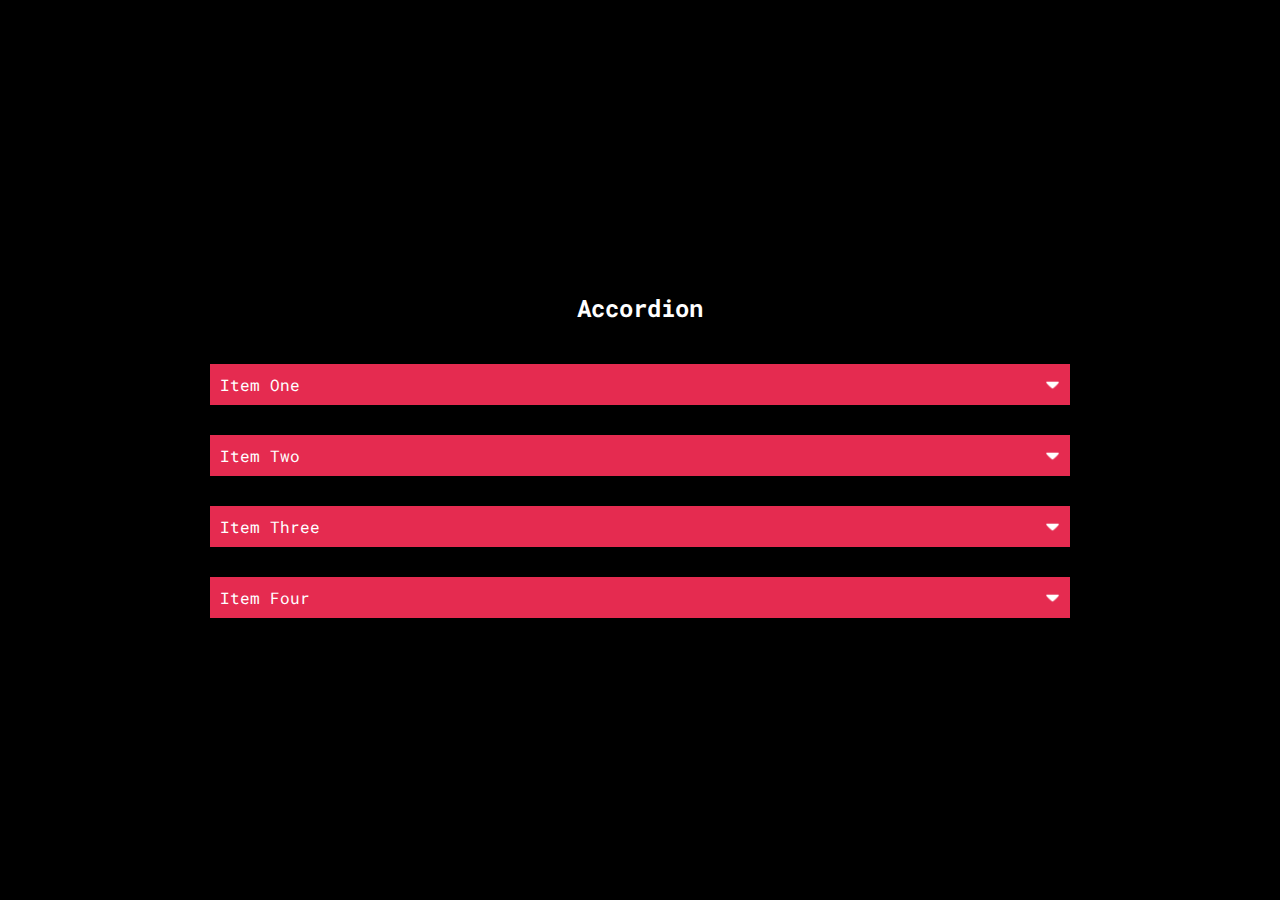
<file: Accordion/index.html>
<!DOCTYPE html>
<html lang="en">
  <head>
    <meta charset="UTF-8" />
    <meta name="viewport" content="width=device-width, initial-scale=1.0" />
    <title>Accordion</title>
    <link rel="stylesheet" href="style.css" />
  </head>
  <body>
    <div class="center accordion">
      <h2>Accordion</h2>
      <div class="contentBox">
        <div class="label">
          <p>Item One</p>
          <img src="down_arrow.png" alt="" id="icon" />
        </div>
        <div class="content">
          Lorem ipsum dolor sit, amet consectetur adipisicing elit. Molestias
          odit vero consequuntur minima praesentium. Dolore deleniti, quasi
          recusandae tenetur repellendus incidunt sapiente, facilis asperiores
          officia delectus expedita nemo voluptatibus ducimus?
        </div>
      </div>
      <div class="contentBox">
        <div class="label">
          <p>Item Two</p>
          <img src="down_arrow.png" alt="" id="icon" />
        </div>
        <div class="content">
          Lorem ipsum dolor sit, amet consectetur adipisicing elit. Molestias
          odit vero consequuntur minima praesentium. Dolore deleniti, quasi
          recusandae tenetur repellendus incidunt sapiente, facilis asperiores
          officia delectus expedita nemo voluptatibus ducimus?
        </div>
      </div>
      <div class="contentBox">
        <div class="label">
          <p>Item Three</p>
          <img src="down_arrow.png" alt="" id="icon" />
        </div>
        <div class="content">
          Lorem ipsum dolor sit, amet consectetur adipisicing elit. Molestias
          odit vero consequuntur minima praesentium. Dolore deleniti, quasi
          recusandae tenetur repellendus incidunt sapiente, facilis asperiores
          officia delectus expedita nemo voluptatibus ducimus?
        </div>
      </div>
      <div class="contentBox">
        <div class="label">
          <p>Item Four</p>
          <img src="down_arrow.png" alt="" id="icon" />
        </div>
        <div class="content">
          Lorem ipsum dolor sit, amet consectetur adipisicing elit. Molestias
          odit vero consequuntur minima praesentium. Dolore deleniti, quasi
          recusandae tenetur repellendus incidunt sapiente, facilis asperiores
          officia delectus expedita nemo voluptatibus ducimus?
        </div>
      </div>
    </div>
    <script src="script.js"></script>
  </body>
</html>
</file>
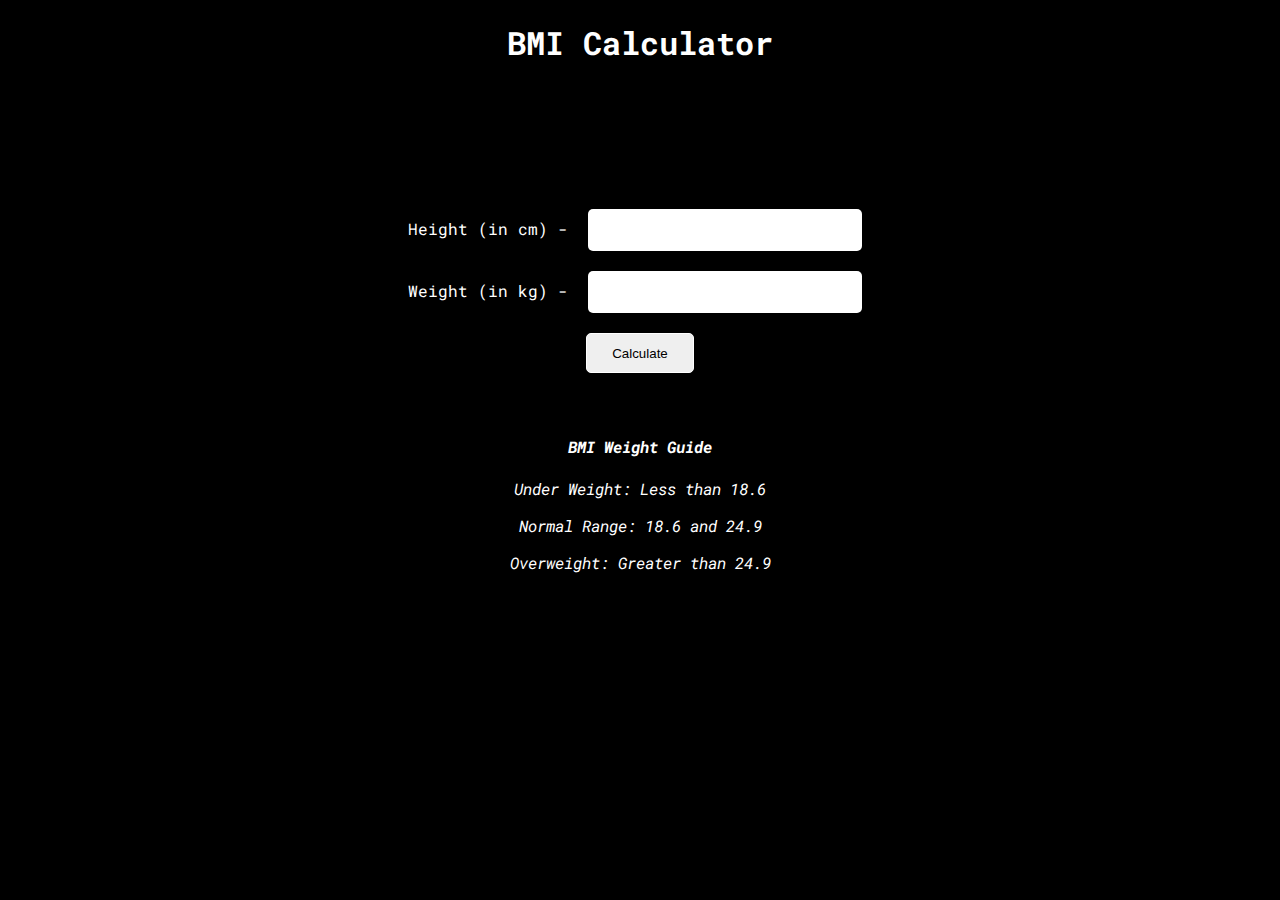
<file: BMI Calculator/index.html>
<!DOCTYPE html>
<html lang="en">
  <head>
    <meta charset="UTF-8" />
    <meta name="viewport" content="width=device-width, initial-scale=1.0" />
    <title>BMI Calculator</title>
    <link rel="stylesheet" href="style.css" />
  </head>
  <body>
    <h1>BMI Calculator</h1>
    <form>
      <label for="height">Height (in cm) - </label>
      <input type="text" id="height" />
      <br />
      <label for="weight">Weight (in kg) - </label>
      <input type="text" id="weight" />
      <br />
      <input type="submit" value="Calculate" id="submit" />
      <br />
      <div id="results"></div>
      <div id="weightCheck"></div>
      <br />

      <div id="info">
        <h4>BMI Weight Guide</h4>
        <p>Under Weight: Less than 18.6</p>
        <p>Normal Range: 18.6 and 24.9</p>
        <p>Overweight: Greater than 24.9</p>
      </div>
    </form>
    <script src="script.js"></script>
  </body>
</html>
</file>
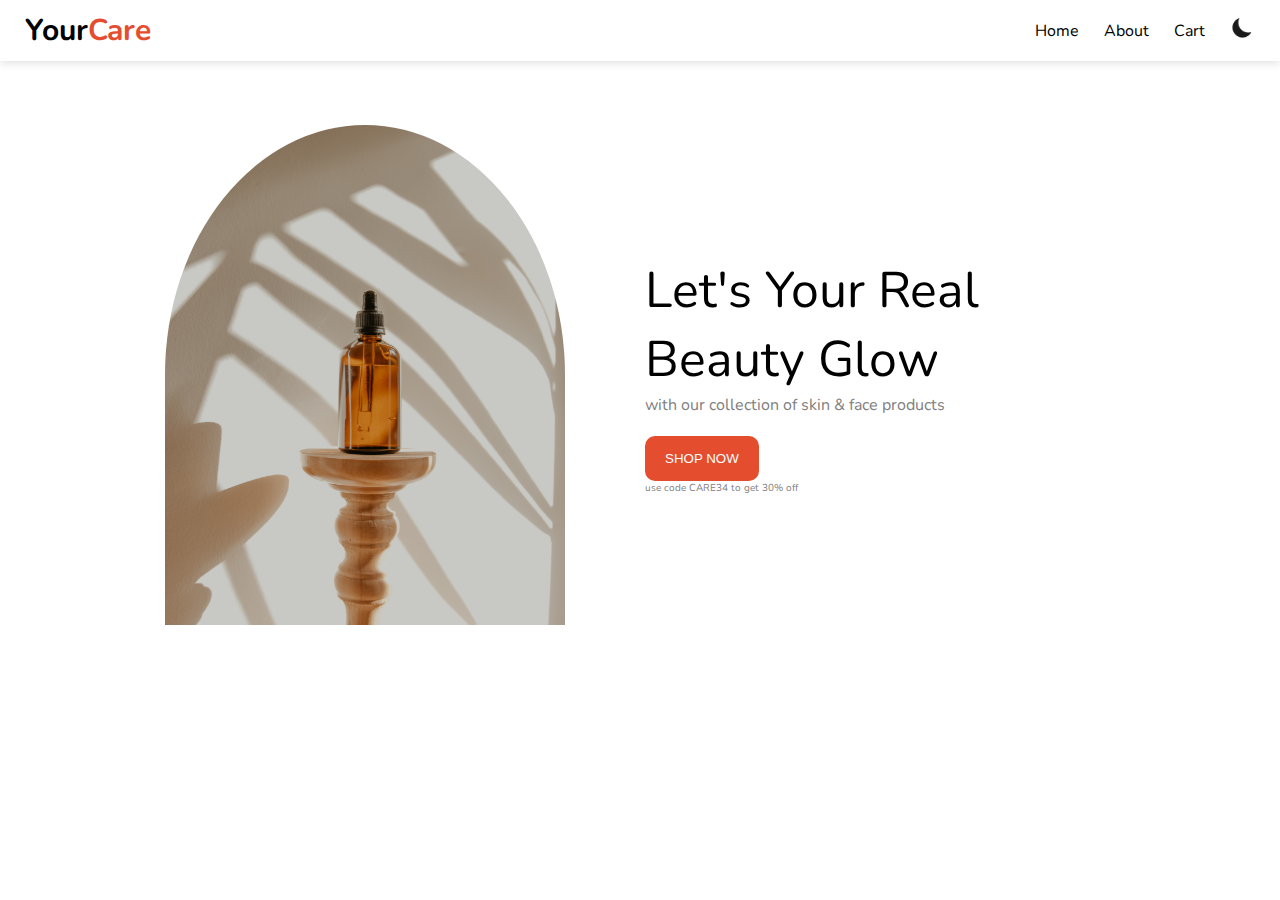
<file: Dark Mode/index.html>
<!DOCTYPE html>
<html lang="en">
  <head>
    <meta charset="UTF-8" />
    <meta name="viewport" content="width=device-width, initial-scale=1.0" />
    <title>Dark Mode</title>
    <link rel="stylesheet" href="style.css" />
  </head>
  <body>
    <div>
      <nav>
        <h3>Your<span>Care</span></h3>
        <div class="nav-list">
          <ul>
            <li>Home</li>
            <li>About</li>
            <li>Cart</li>
            <li><img src="moon.png" alt="" id="icon" /></li>
          </ul>
        </div>
      </nav>
      <main>
        <div class="img-content">
          <img src="homeImg.jpg" alt="" class="home-img" />
        </div>
        <div class="info">
          <p>
            Let's Your Real <br />
            Beauty Glow
          </p>
          <p class="small">with our collection of skin & face products</p>
          <button>SHOP NOW</button>
          <p class="smaller">use code CARE34 to get 30% off</p>
        </div>
      </main>
    </div>
    <script src="script.js"></script>
  </body>
</html>
</file>
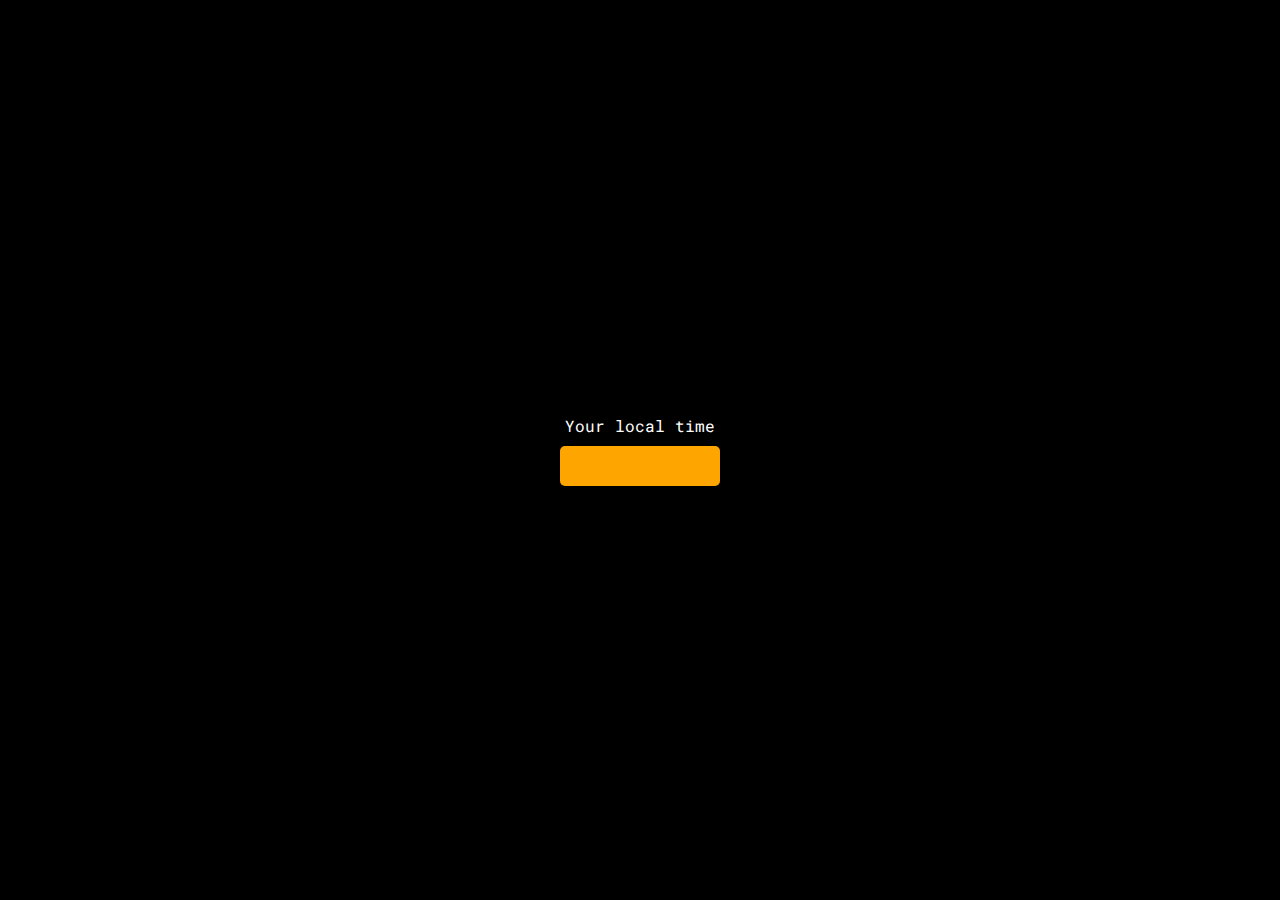
<file: Digital Clock/index.html>
<!DOCTYPE html>
<html lang="en">
  <head>
    <meta charset="UTF-8" />
    <meta name="viewport" content="width=device-width, initial-scale=1.0" />
    <title>Digital Clock</title>
    <link rel="stylesheet" href="style.css" />
  </head>
  <body>
    <div class="center">
      <div id="text">Your local time</div>
      <div id="clock"></div>
    </div>
    <script src="script.js"></script>
  </body>
</html>
</file>
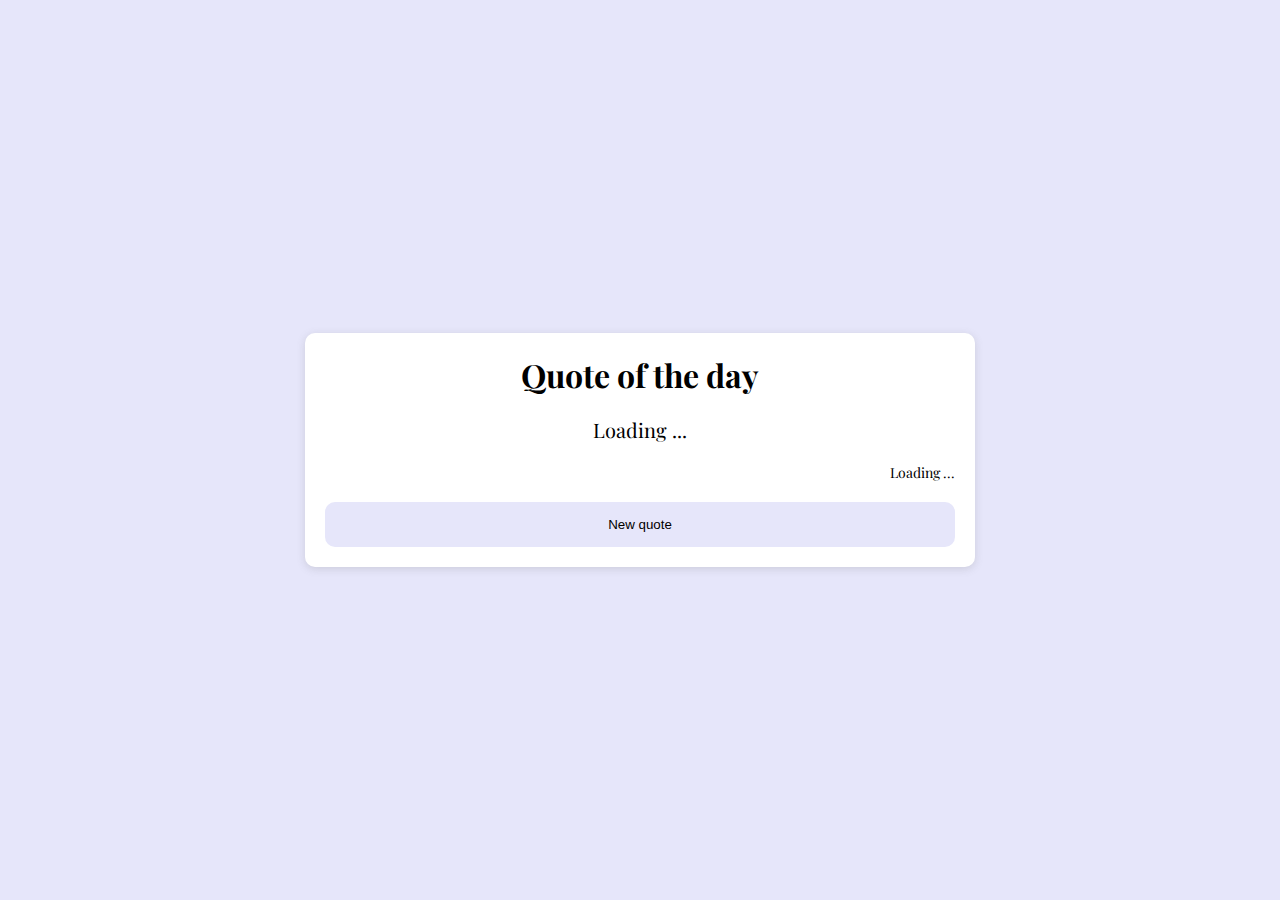
<file: Random Quiz Generator/index.html>
<!DOCTYPE html>
<html lang="en">
  <head>
    <meta charset="UTF-8" />
    <meta name="viewport" content="width=device-width, initial-scale=1.0" />
    <title>Random Quiz Generator</title>
    <link rel="stylesheet" href="style.css" />
  </head>
  <body>
    <div class="center">
      <div class="main-container">
        <h1 class="heading">Quote of the day</h1>
        <p id="quote">Loading ...</p>
        <p id="author">Loading ...</p>
        <button id="new_quote" onclick="getData(quoteUrl)">New quote</button>
      </div>
    </div>
    <script src="script.js"></script>
  </body>
</html>
</file>
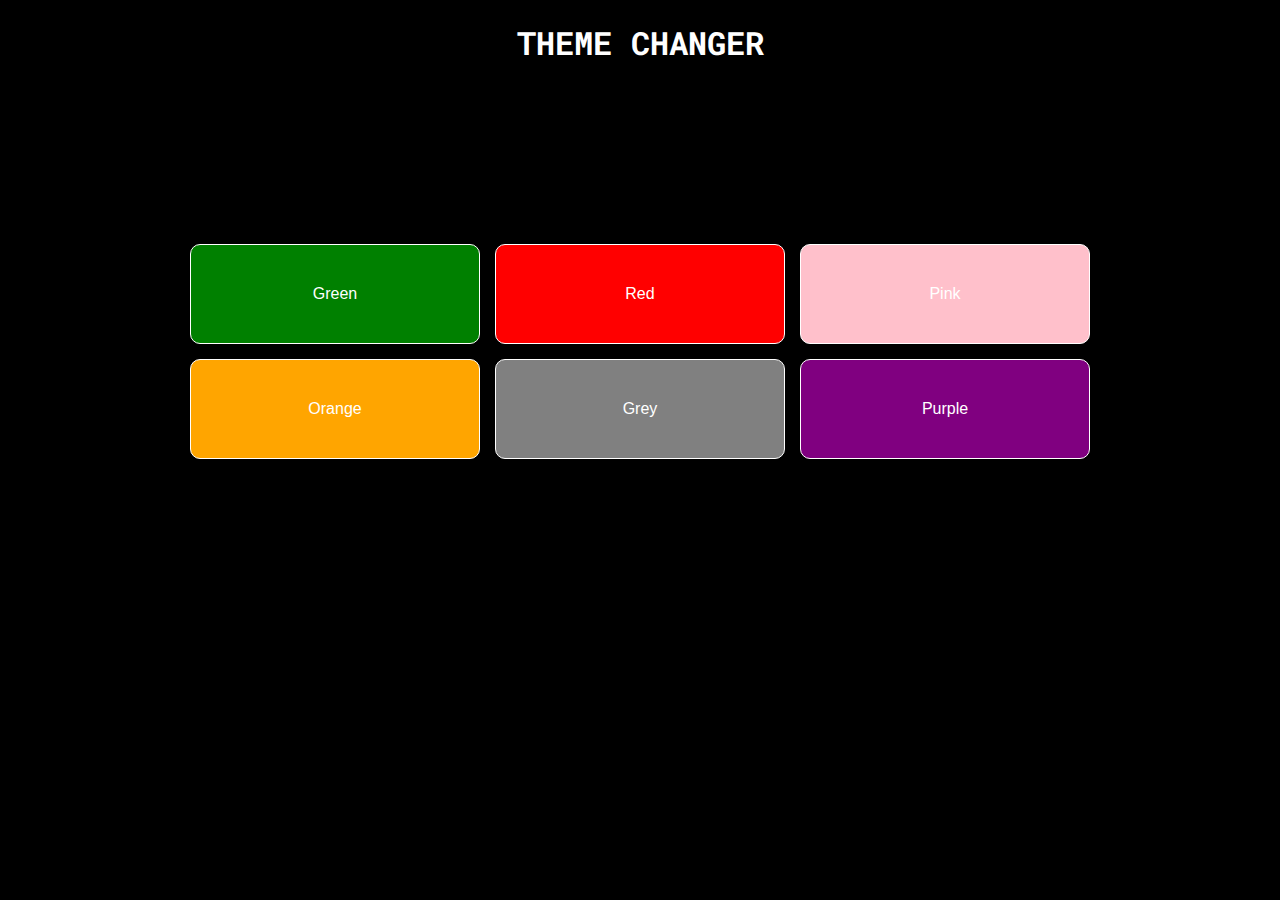
<file: Theme Changer/index.html>
<!DOCTYPE html>
<html lang="en">
  <head>
    <meta charset="UTF-8" />
    <meta name="viewport" content="width=device-width, initial-scale=1.0" />
    <title>Theme Changer</title>
    <link rel="stylesheet" href="style.css" />
  </head>
  <body>
    <h1>THEME CHANGER</h1>
    <div class="main-container">
      <button id="green">Green</button>
      <button id="red">Red</button>
      <button id="pink">Pink</button>
      <button id="orange">Orange</button>
      <button id="grey">Grey</button>
      <button id="purple">Purple</button>
    </div>
    <script src="script.js"></script>
  </body>
</html>
</file>
<file: Accordion/style.css>
@import url("https://fonts.googleapis.com/css2?family=Roboto+Mono:wght@100;200;300;400;500;600;700&family=Roboto:wght@100;300;400;500;700&display=swap");

body {
  width: 900px;
  max-width: 90%;
  margin: 0 auto;
  background: #000;
  color: #fff;
  font-family: "Roboto Mono", monospace;
}

p {
  margin: 0;
  padding: 0;
}

.center {
  display: flex;
  min-height: 100vh;
  flex-direction: column;
  gap: 10px;
  text-aligh: center;
  align-items: center;
  justify-content: center;
}

.label {
  display: flex;
  align-items: center;
  justify-content: space-between;
  gap: 10px;
  background: #e52b50;
  padding: 10px;
  cursor: pointer;
}

img {
  width: 15px;
  height: 15px;
}

.content {
  background: #fff;
  color: #000;
  height: 0;
  overflow: hidden;
  transition: 0.5s;
  overflow-y: auto;
}

.accordion .contentBox {
  position: relative;
  margin: 10px 20px;
}

.accordion .contentBox.active .content {
  height: fit-content;
  padding: 10px;
}
</file>
<file: BMI Calculator/style.css>
@import url("https://fonts.googleapis.com/css2?family=Roboto+Mono:wght@100;200;300;400;500;600;700&family=Roboto:wght@100;300;400;500;700&display=swap");

body {
  width: 900px;
  max-width: 90%;
  margin: 0 auto;
  box-sizing: border-box;
  background: #000;
  color: #fff;
  font-family: "Roboto Mono", monospace;
  text-align: center;
}

form {
  width: 60%;
  margin: 15% auto;
}

input {
  height: 40px;
  width: 50%;
  margin: 10px;
  border-radius: 5px;
  border: none;
}

#submit {
  width: 20%;
  border: 1px solid #fff;
  border-radius: 5px;
  cursor: pointer;
}

#info {
  font-style: italic;
}

#weightCheck {
  text-decoration: underline;
  margin: 10px 0;
}

@media screen and (max-width: 700px) {
  input {
    width: 100%;
  }

  #submit {
    width: 100%;
  }
}
</file>
<file: Dark Mode/style.css>
@import url("https://fonts.googleapis.com/css2?family=Nunito:wght@300;400;500;600;700;800&display=swap");

:root {
  --primary-color: #fff;
  --secondary-color: #000;
}

.dark-theme {
  --primary-color: #000;
  --secondary-color: #fff;
}

body {
  margin: 0;
  font-family: "Nunito", sans-serif;
  background: var(--primary-color);
  color: var(--secondary-color);
}

h3,
p {
  padding: 0;
  margin: 0;
}

h3 {
  font-size: 30px;
}

ul {
  list-style-type: none;
  padding: 0;
  margin: 0;
}

span {
  color: #e44d2e;
}

nav,
.nav-list,
ul {
  display: flex;
  justify-content: space-between;
  align-items: center;
  gap: 25px;
}

nav {
  padding: 10px 25px;
  box-shadow: rgba(99, 99, 99, 0.2) 0px 2px 8px 0px;
}

#icon {
  width: 25px;
  height: 25px;
  cursor: pointer;
}

main {
  max-width: 950px;
  width: 90%;
  margin: 5% auto;
  display: grid;
  grid-template-columns: repeat(2, 1fr);
  gap: 10px;
}

.img-content {
  width: 400px;
  height: 500px;
  object-fit: cover;
}

.home-img {
  width: 100%;
  height: 100%;
  border-radius: 50% 50% 0 0;
}

.info {
  display: flex;
  flex-direction: column;
  align-items: left;
  justify-content: center;
  font-size: 50px;
}

.small {
  font-size: 16px;
  color: gray;
}

button {
  width: fit-content;
  background: #e44d2e;
  padding: 15px 20px;
  border: none;
  margin: 20px 0 0 0;
  cursor: pointer;
  color: var(--primary-color);
  border-radius: 10px 10px;
}

.smaller {
  font-size: 10px;
  color: gray;
}

@media screen and (max-width: 900px) {
  main {
    gap: 40px;
  }
}

@media screen and (max-width: 700px) {
  main {
    gap: 40px;
  }

  .info {
    font-size: 30px;
  }

  .img-content {
    width: 300px;
    height: 400px;
  }
}

@media screen and (max-width: 500px) {
  main {
    margin: 10% auto;
    display: grid;
    grid-template-columns: repeat(1, 1fr);
  }

  .img-content {
    width: 100%;
  }

  .icon {
    width: 15px;
    height: 15px;
  }

  .nav-list {
    display: flex;
    flex-direction: column;
    justify-content: space-between;
    align-items: center;
    gap: 10px;
    font-size: 10px;
  }

  h3 {
    font-size: 20px;
  }
}
</file>
<file: Digital Clock/style.css>
@import url("https://fonts.googleapis.com/css2?family=Roboto+Mono:wght@100;200;300;400;500;600;700&family=Roboto:wght@100;300;400;500;700&display=swap");

body {
  width: 900px;
  max-width: 90%;
  margin: 0 auto;
  background: #000;
  color: #fff;
  font-family: "Roboto Mono", monospace;
}

.center {
  display: flex;
  height: 100vh;
  flex-direction: column;
  gap: 10px;
  text-aligh: center;
  align-items: center;
  justify-content: center;
}

#clock {
  background: orange;
  width: 150px;
  height: 30px;
  padding: 5px;
  border-radius: 5px;
  align-items: center;
  text-align: center;
}
</file>
<file: Random Quiz Generator/style.css>
@import url("https://fonts.googleapis.com/css2?family=Playfair+Display:ital,wght@0,500;0,600;0,700;1,400&display=swap");
body {
  width: 900px;
  max-width: 90%;
  margin: 0 auto;
  background: #e6e6fa;
  color: #fff;
  font-family: "Playfair Display", serif;
}

h1,
p {
  padding: 0;
  margin: 0;
}

.center {
  display: flex;
  height: 100vh;
  flex-direction: column;
  text-align: center;
  align-items: center;
  justify-content: center;
}

.main-container {
  display: grid;
  gap: 20px;
  width: 70%;
  background: #fff;
  color: #000;
  padding: 20px;
  border-radius: 10px;
  box-shadow: rgba(99, 99, 99, 0.2) 0px 2px 8px 0px;
}

#quote {
  font-size: 20px;
}

#author {
  text-align: right;
  font-size: 14px;
}

#new_quote {
  padding: 10px 20px;
  background: #e6e6fa;
  border: none;
  border-radius: 10px;
  cursor: pointer;
  height: 45px;
}
</file>
<file: Theme Changer/style.css>
@import url("https://fonts.googleapis.com/css2?family=Roboto+Mono:wght@100;200;300;400;500;600;700&family=Roboto:wght@100;300;400;500;700&display=swap");

body {
  width: 900px;
  max-width: 90%;
  margin: 0 auto;
  background: #000;
  color: #fff;
  font-family: "Roboto Mono", monospace;
}

h1 {
  text-align: center;
}

.main-container {
  display: grid;
  grid-template-columns: repeat(3, 1fr);
  gap: 15px;
  align-items: center;
  margin-top: 20%;
}

button {
  padding: 15px;
  font-size: 16px;
  font-weight: 100;
  border: 1px solid #fff;
  border-radius: 10px;
  color: #fff;
  cursor: pointer;
  height: 100px;
}

#green {
  background: green;
}
#red {
  background: red;
}
#pink {
  background: pink;
}
#orange {
  background: orange;
}
#grey {
  background: grey;
}
#purple {
  background: purple;
}

@media screen and (max-width: 600px) {
  .main-container {
    grid-template-columns: repeat(2, 1fr);
  }
}
</file>
